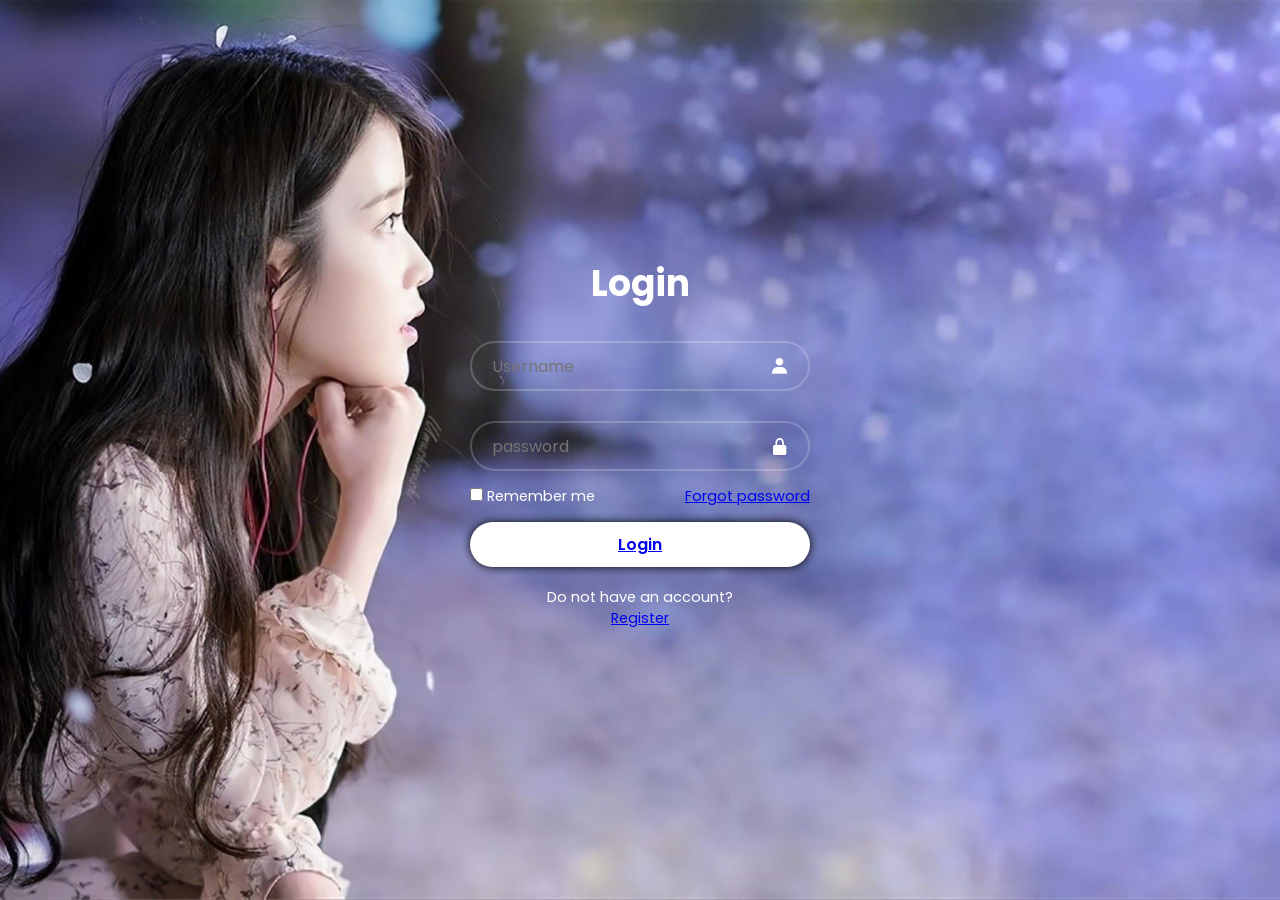
<file: Login/index.html>
<!DOCTYPE html>
<html lang="en">

<head>
    <meta charset="UTF-8">
    <meta http-equiv="X-UA-Compatible" content="IE=edge">
    <meta name="viewport" content="width=device-width, initial-scale=1.0">
    <title>Login</title>
    <link rel="stylesheet" href="style.css">
    <link href='https://unpkg.com/boxicons@2.1.4/css/boxicons.min.css' rel='stylesheet'>
</head>

<body>
  <div class="wrapper">
    <form action=" ">
      <h1>Login</h1>
      <div class="input-box">
        <input type="text" placeholder="Username" required>
        <i class="bx bxs-user"></i>
           </div>
            <div class="input-box">
        <input type="password" placeholder="password" required>
        <i class="bx bxs-lock-alt"></i>
      </div>
      
      <div class="remember-forgot">
        <label><input type="checkbox"> Remember me</label>
        <a href="#">Forgot password</a>
      </div>
      
      <button type="submit" class="btn"><a href="homepage.html">Login </a></button>
      <div class="register-link">

        <p> Do not have an account?</p> <a href="regform.html">Register</a>
      </div>
      
        
       
      
      
      
      
    </form>
  </div>

</body>

</html>
</file>
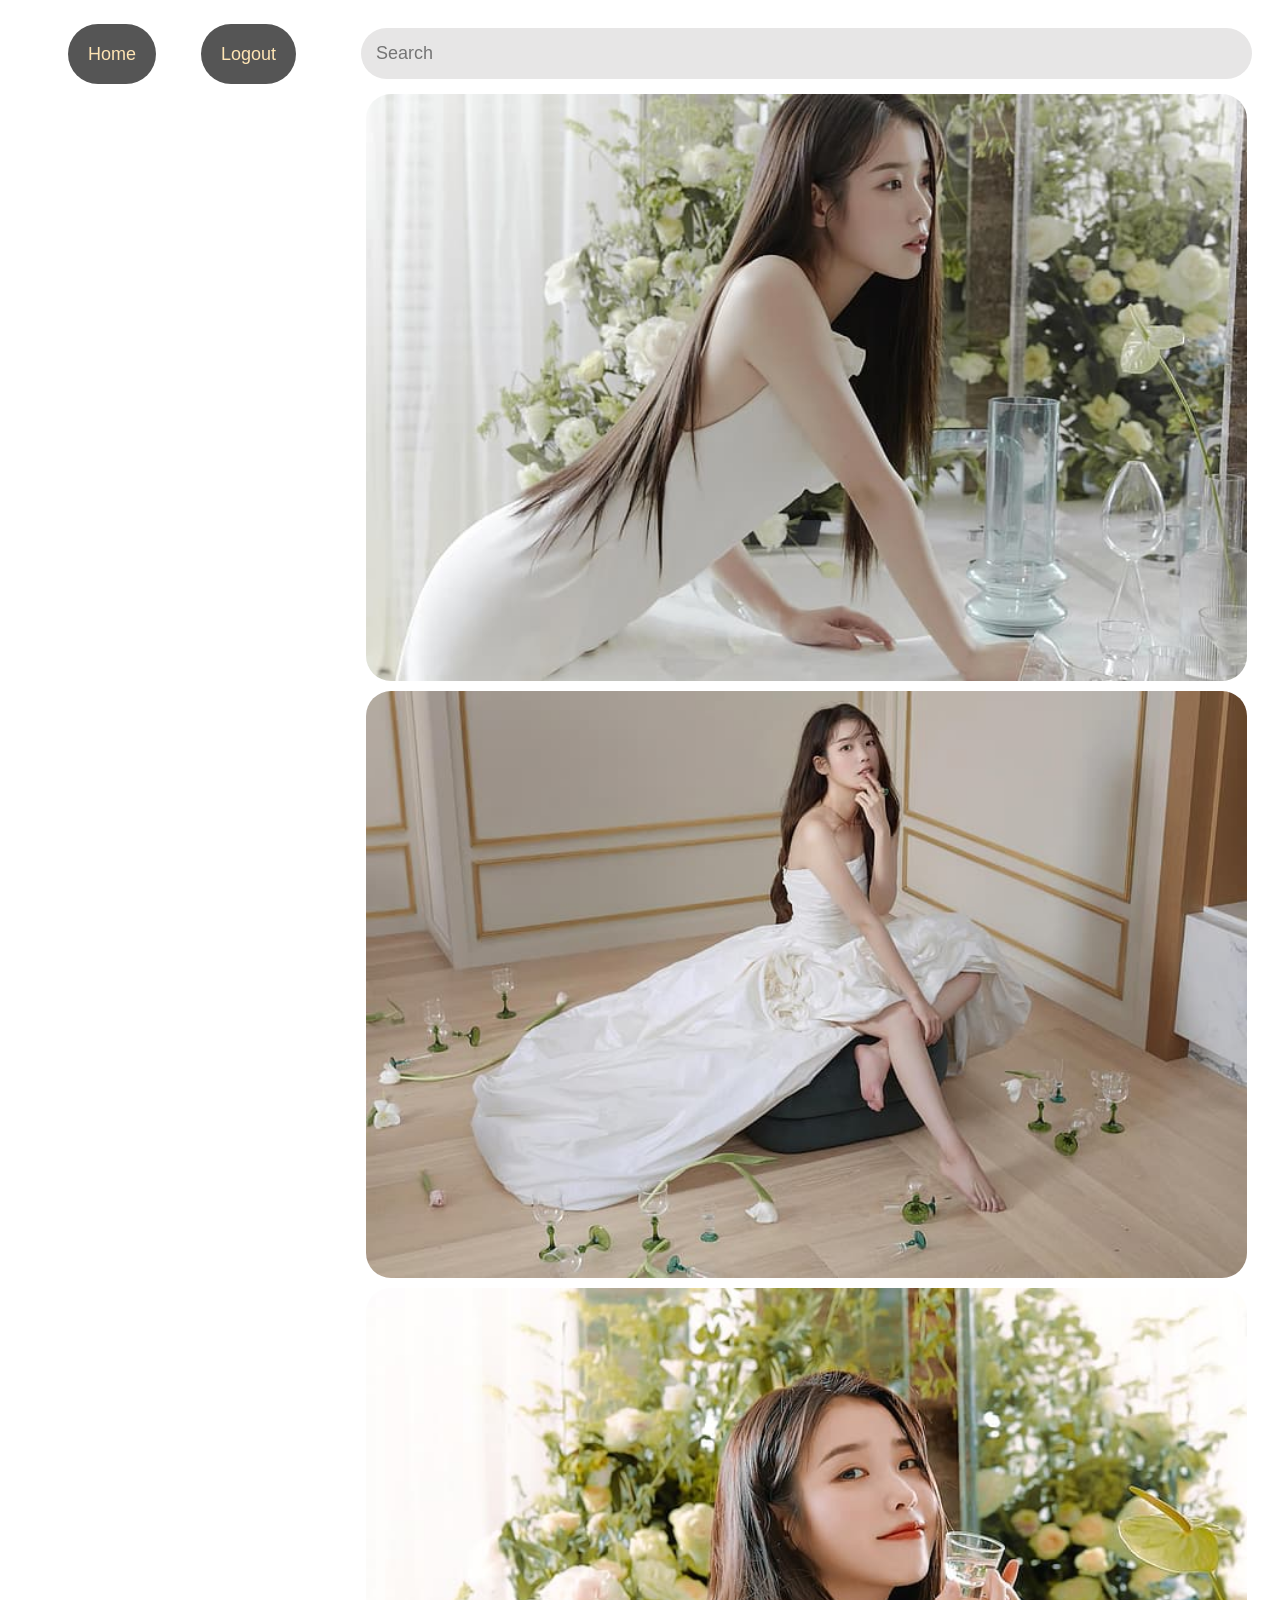
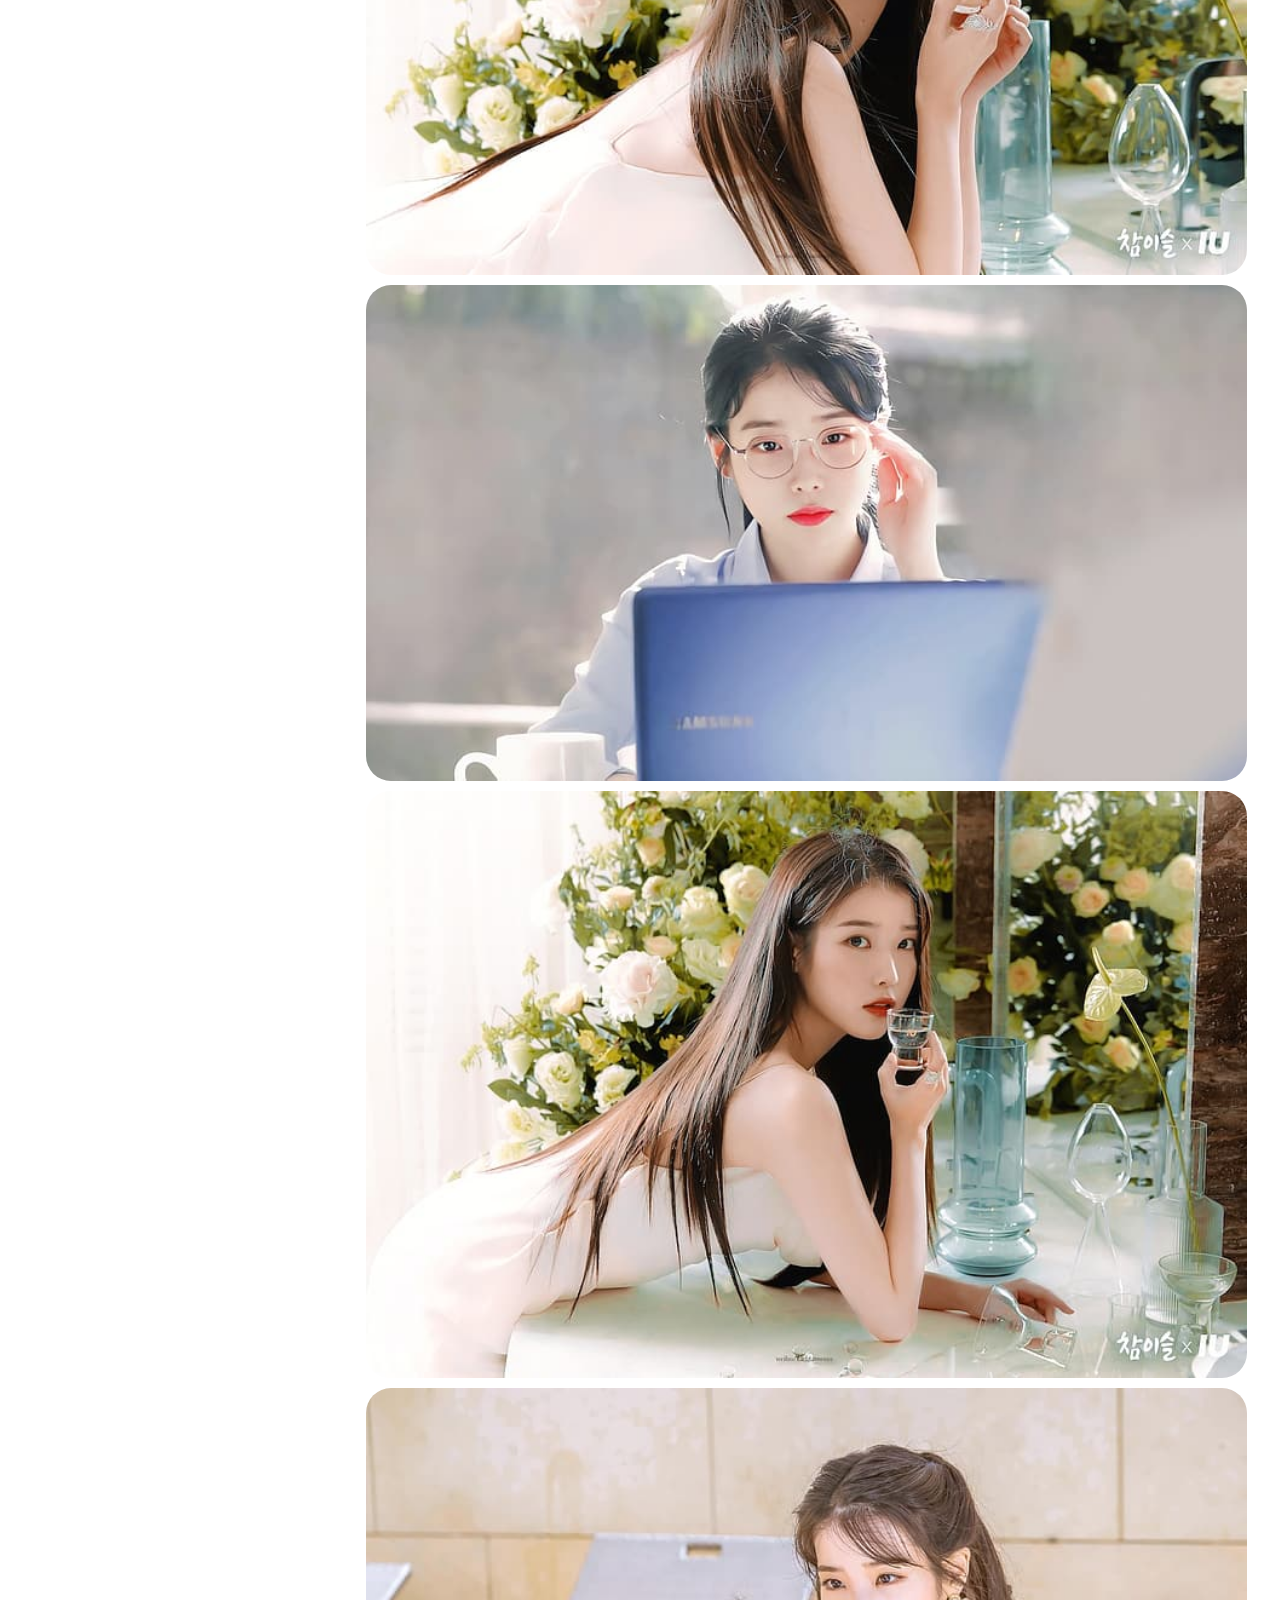
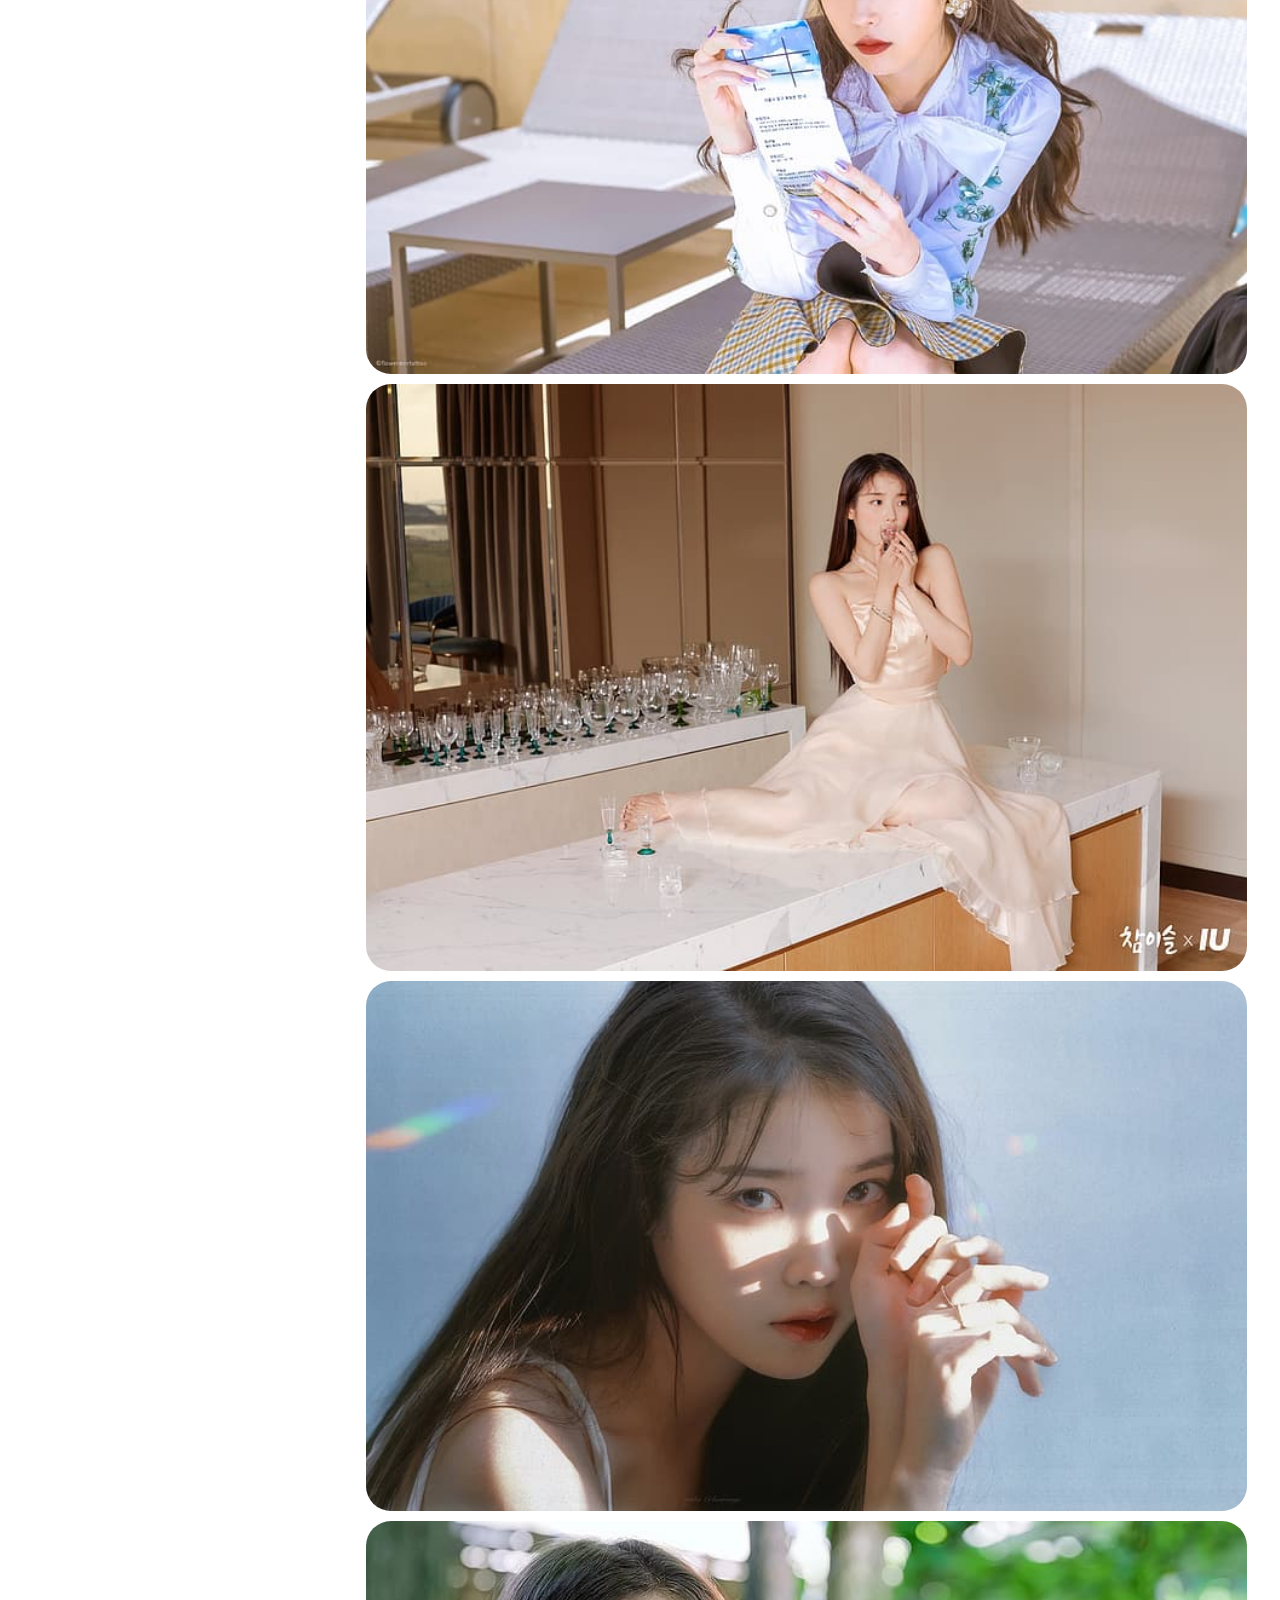
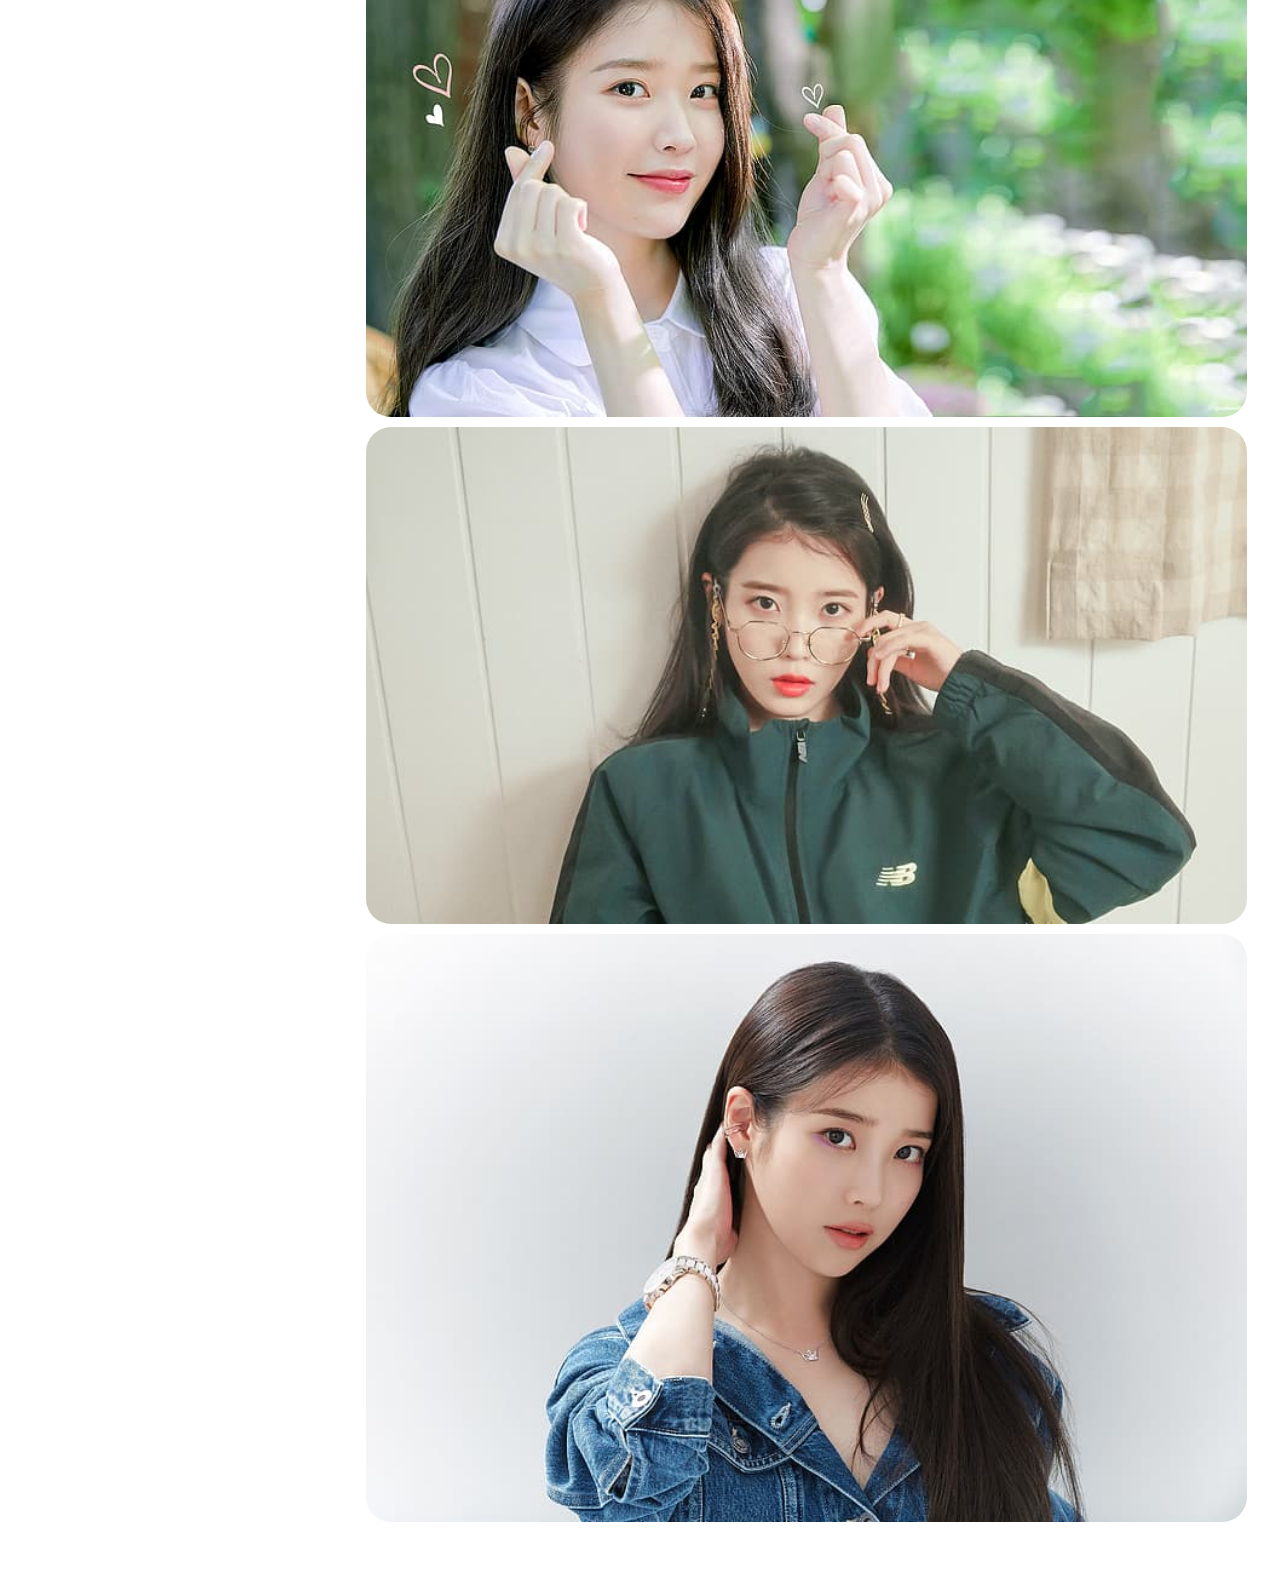
<file: Login/homepage.html>
<!DOCTYPE html>
<html lang="en">

<head>
    <meta charset="UTF-8">
    <meta http-equiv="X-UA-Compatible" content="IE=edge">
    <meta name="viewport" content="width=device-width, initial-scale=1.0">
    <title>Homepage</title>
    <link rel="stylesheet" href="styl.css">

<link href='https://unpkg.com/boxicons@2.1.4/css/boxicons.min.css' rel='stylesheet'>
</  head>
<body>
  <div class="header">   
    <ul class="navigation">
        
        <li><a class="active" href="#">Home</a></li>
        <li><a class="active" href="index.html">Logout</a></li>
        
    </ul>
    <div class="search">

        <form action="#" method="GET">
           <input type="text" name="search" placeholder="Search" >
           <box-icon name='search-alt-2'></box-icon>
           
        
        </form>
        
       
<body>
  <div class="item">
    <img class="item-grid-row-2 item-grid-col-2 src="img1.jpg" alt="">
    <img src="img2.jpg" alt="Placeholder Image">
    <img src="img3.jpg" alt="">
    
  
  </div>

  <div class="item">
    <img src="img4.jpg" alt="">
    <img src="img5.jpg" alt="">
    <img src="img6.jpg" alt="">
  
  </div>
  <div class="item">
    <img src="img7.jpg" alt="">
    <img src="img8.jpg" alt="Placeholder Image">
    <img src="img9.jpg" alt="">
    
  
  </div>
  <div class="item">
    <img src="img10.jpg" alt="">
    <img src="img11.jpg" alt="Placeholder Image">
    <img src="img12.jpg" alt="">
    
  
  </div>

</body>

</html>
</file>
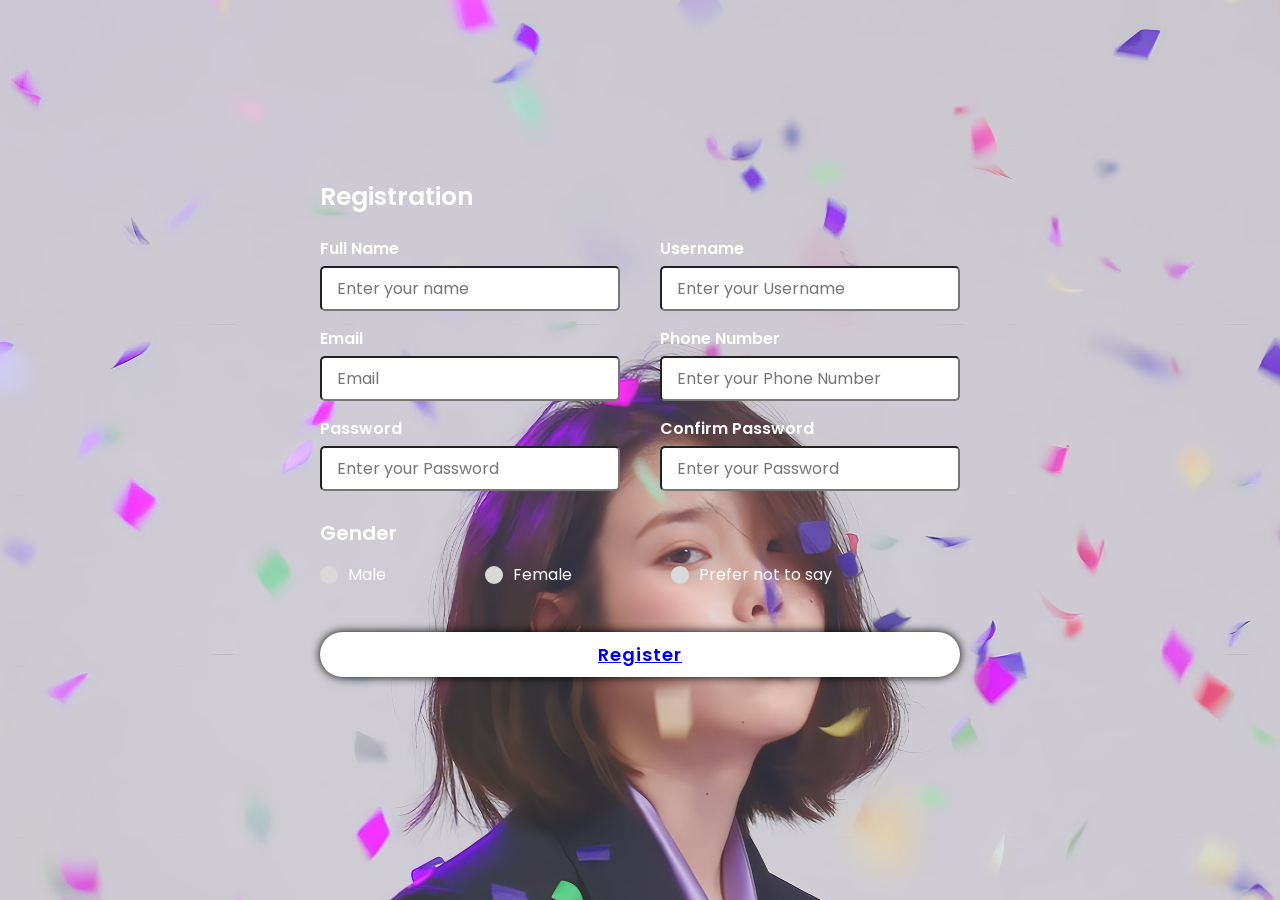
<file: Login/regform.html>
<!DOCTYPE html>
<html lang="en">

<head>
    <meta charset="UTF-8">
    <meta http-equiv="X-UA-Compatible" content="IE=edge">
    <meta name="viewport" content="width=device-width, initial-scale=1.0">
    <title>Registration Form</title>
    <link rel="stylesheet" href="styles.css">
</head>
<body>
  <div class="container">
    <div class="title">Registration</div>
    <form action="#">
      <div class="user-details">
        <div class="input-box">
          <span class="details">Full Name</span>
          <input type="text" placeholder="Enter your name" required>
        </div>
        <div class="input-box">
          <span class="details">Username</span>
          <input type="text" placeholder="Enter your Username" required>
        </div>
        <div class="input-box">
          <span class="details">Email</span>
          <input type="text" placeholder="Email" required>
        </div>
        <div class="input-box">
          <span class="details">Phone Number</span>
          <input type="text" placeholder="Enter your Phone Number" required>
        </div>
        <div class="input-box">
          <span class="details">Password</span>
          <input type="text" placeholder="Enter your Password" required>
        </div>
        <div class="input-box">
          <span class="details">Confirm Password</span>
          <input type="text" placeholder="Enter your Password" required>
        </div>
      </div>
      <div class="gender-details">
        <input type="radio" name="gender" id="dot-1">
        <input type="radio" name="gender" id="dot-2">
        <input type="radio" name="gender" id="dot-3">
        <span class="gender-title">Gender</span>
        <div class="category">
          <label for="dot-1">
            <span class="dot one"></span>
            <span class="gender">Male</span>
          </label>
          <label for="dot-2">
            <span class="dot two"></span>
            <span class="gender">Female</span>
          </label>
          <label for="dot-3">
            <span class="dot three"></span>
            <span class="gender">Prefer not to say</span>
          </label>
        </div>
      </div>
      <div class="button">
        <button type="submit" class="btn"><a href="homepage.html">Register</a></button>
      </div>
    </form>
  </div>
       
      
      
      
    

</body>

</html>
</file>
<file: Login/style.css>
@import url("https://fonts.googleapis.com/css2?family=Poppins:wght@300;400;500;600;700;800;900&display=swap");

* {
  margin: 0;
  padding: 0;
  box-sizing: border-box;
  font-family: "Poppins", sans-serif;
}

body {
  display: flex;
  justify-content: center;
  align-items: center;
  min-height: 100vh;
  background: url('imgs.jpg') no-repeat;
  background-size: cover;
  background-position: center;
  
}

.wrapper{
  width: 420px;
  background: transparent;
  color: #fff;
  border-radius: 10px;
  padding: 30px 40px;
}

.wrapper h1{
  font-size: 36px;
  text-align: center;
}

.wrapper .input-box{
  position: relative;
  width: 100%;
  height: 50px;
  margin: 30px 0;
}

.input-box input {
  width: 100%;
  height: 100%;
  background: transparent;
  border: none;
  outline: none;
  border: 2px solid rgba(255, 255, 255, .2);
  border-radius: 40px;
  font-size: 16px;
  color: #fff;
  padding: 20px 45px 20px 20px;
}

.input-box input: :placeholder{
  color: #fff;
}

.input-box i {
  position: absolute;
  right: 20px;
  top: 50%;
  transform: translateY(-50%);
  font-size: 20px;
}

.wrapper .remember-forgot {
  display: flex;
  justify-content: space-between;
  font-size: 14.5px;
  margin: -15px 0 15px;
}

.remember-forgot laber input {
  accent-color: #fff;
  margin-right: 3px;
}

.remember-forgot #{
  color: #fff;
  text-decoration: none;
}

.remember-forgot a:hover {
  text-decoration: underline;
}

.wrapper .btn {
  width: 100%;
  height: 45px;
  background: #fff;
  border: none;
  outline: none;
  border-radius: 40px;
  box-shadow: 0 0 10px rgba(0, 0, 0, 1);
  cursor: pointer;
  font-size: 16px;
  color: #333;
  font-weight: 600;
}

.wrapper .register-link{
  font-size: 14.5px;
  text-align: center;
  margin: 20px 0 15px;
}

.register-link p a{
  color: #fff;
  text-decoration: none;
  font-weight: 600;
}

.register-link p a:hover{
  text-combine-upright: underline;
}
</file>
<file: Login/styl.css>
@import url("https://fonts.googleapis.com/css2?family=Poppins:wght@300;400;500;600;700;800;900&display=swap");

.header {
   
    color: #000; 
    display: flex;
    justify-content: space-between;

    padding-bottom: 20px;
    
   
}



.icons {
    display: flex;
    align-items: center;
}

.icon {
    margin-right: 20px;
    color: #555; 
    font-size: 20px;
    cursor: pointer;
    transition: color 0.3s ease; 
}

.icon:hover {
    color: #e60023; 
}
.logo {
    height: 100%;
    display: table-cell;
    overflow: hidden;
    padding-left: 15px;
    vertical-align: middle;
    padding-right: 15px
}
.navigation {
    display: flex;
    margin-right: 20px;
}
.navigation li {
    list-style: none;
    margin-right: 45px;
}
.navigation li a {
    text-decoration: none;
    color: #FFE5B4; 
    font-size: 18px;
    transition: color 0.3s ease; 
}

.search {
    flex-grow: 1;
 
}
.search input[type="text"] {
    width: 100%;
    padding: 15px;
    font-size: 18px;
    border:0 #ccc; 
    background-color: #e7e6e6;
    border-radius: 45px;
   
    
}




  .active{
    background-color: #555;
    border-radius: 45px;
    padding: 20px;
  }

  #icons{
    
  }

  /*  body */

  * {
    box-sizing: border-box;
    margin: 20;
    padding: 30;
  }
  body {
    font-family: Arial, sans-serif;
    padding: 20px;
  }
  .grid {
    display: grid;
    grid-template-columns: repeat(auto-fill, minmax(250px, 1fr));
    grid-gap: 20px;
  }
  
  .item img {
    width: 100%;
    height: auto;
    display: block;
    padding: 5px;
    border-radius: 30px;
    
  }
</file>
<file: Login/styles.css>
@import url("https://fonts.googleapis.com/css2?family=Poppins:wght@300;400;500;600;700;800;900&display=swap");

* {
  margin: 0;
  padding: 0;
  box-sizing: border-box;
  font-family: "Poppins", sans-serif;
}

body{
  display: flex;
  justify-content: center;
  align-items: center;
  min-height: 100vh;
  background: url('image.jpg') no-repeat;
  background-size: cover;
  background-position: center;
}

.container{
  max-width: 700px;
  width: 100%;
  color: #fff;
  background: transparent;
  padding: 25px 30px;
  border-radius: 5px;
}

.container .title{
  font-size: 25px;
  font-weight: 600;
  position: relative;
}
.container .title: :before{
  content: ' ';
  position: absolute;
  left: 0;
  bottom: ;
  height: 3px;
  width: 30px;
  background: linear-gradient(135deg, #71b7e6, #9b59b6);
}
.container form .user-details{
  display: flex;
  flex-wrap: wrap;
  justify-content: space-between;
  margin: 20px 0 12px 0;
}
form .user-details  .input-box{
  margin-bottom: 15px;
  width: calc(100% / 2 - 20px);
}
.user-details .input-box .details{
  display: block;
  font-weight: 600;
  margin-bottom: 5px;
}
.user-details .input-box input{
  height: 45px;
  width: 100%;
  outline: none;
  border-radius: 5px;
  border; 1px solid #ccc;
  padding-left: 15px;
  font-size: 16px;
  border-bottom-width: 2px;
}
.user-details .input-box input:focus
.user-details .input-box input:valid{
  border-color: #9b59b6
}
form .gender-details .gender-title{
  font-size: 20px;
  font-weight: 600;
}
form .gender-details .category{
  display: flex;
  width: 80%;
  margin: 14px 0;
  justify-content: space-between;
}
.gender-details .category label{
  display: flex;
  align-items: center;
}
.gender-details .category .dot{
  height: 18px;
  width: 18px;
  background: #d9d9d9;
  border-radius: 50%;
  margin-right: 10px;
  border: 5px solid transparent;
  transition: all 0.3s ease;
}
#dot-1:checked ~ .category label .one
#dot-2:checked ~ .category label .two
#dot-3:checked ~ .category label .three{
  border-color: #d9d9d9;
  background: #9b59b6;
}
form input[type="radio"]{
  display: none;
}
form .button{
  height: 45px;
  margin: 45px 0;
}
form .button .btn{
  height: 100%;
  width: 100%;
  outline: none;
  color: #fff;
  border: none;
  font-size: 18px;
  font-weight: 600;
  box-shadow: 0 0 10px rgba(0, 0, 0, 1);
  letter-spacing: 1px;
  border-radius: 40px;
  background: #fff;
  
}
</file>
